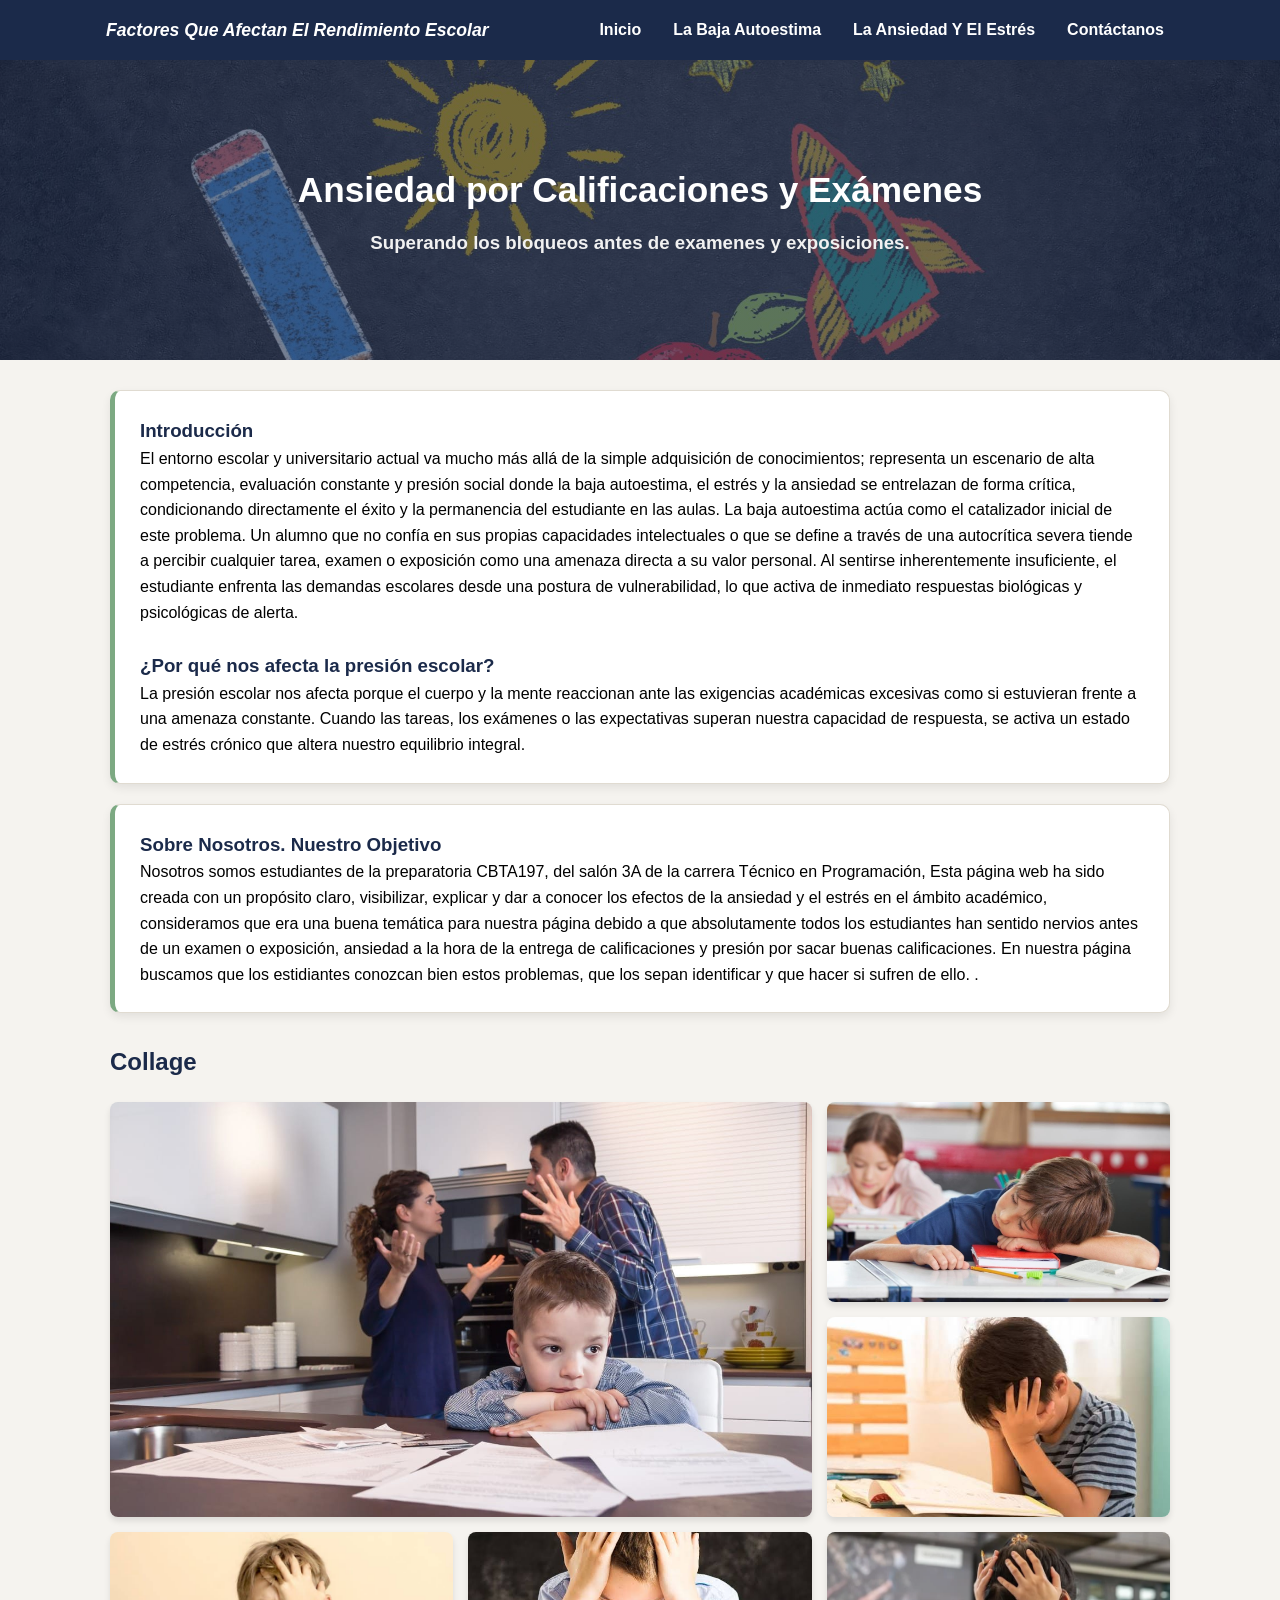
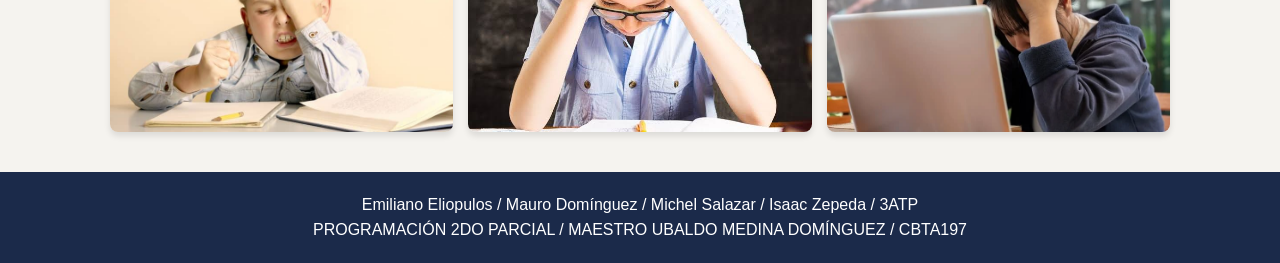
<file: index.html>
<!DOCTYPE html>
<html lang="es">
<head>
<meta charset="UTF-8">
<meta name="viewport" content="width=device-width, initial-scale=1.0">
<title>Factores Que Afectan al Rendimiento Escolar</title>
<link rel="stylesheet" href="css/styles.css">
</head>
<body>

<header>
<nav>
<div class="logo"><em>Factores Que Afectan El Rendimiento Escolar</em></div>
<ul>
    <li><a href="index.html" class="active">Inicio</a></li>
    <li><a href="bajaautoestima.html">La Baja Autoestima</a></li>
    <li><a href="ansiedad.html">La Ansiedad Y El Estrés</a></li>
    <li><a href="contactanos.html">Contáctanos</a></li>
    </ul>
</nav>
</header>

<main>

<section class="hero">
<h1>Ansiedad por Calificaciones y Exámenes</h1>
<h3>Superando los bloqueos antes de examenes y exposiciones.</h3>
</section>

<div class="main-container">


<section class="intro-text-box">

<h3>Introducción</h3>
<p>El entorno escolar y universitario actual va mucho más allá de la simple
adquisición de conocimientos; representa un escenario de alta competencia,
evaluación constante y presión social donde la baja autoestima, el estrés y la
ansiedad se entrelazan de forma crítica, condicionando directamente el éxito y la
permanencia del estudiante en las aulas.
La baja autoestima actúa como el catalizador inicial de este problema. Un alumno
que no confía en sus propias capacidades intelectuales o que se define a través
de una autocrítica severa tiende a percibir cualquier tarea, examen o exposición
como una amenaza directa a su valor personal. Al sentirse inherentemente
insuficiente, el estudiante enfrenta las demandas escolares desde una postura
de vulnerabilidad, lo que activa de inmediato respuestas biológicas y psicológicas
de alerta.</p>
<br>
<h3>¿Por qué nos afecta la presión escolar?</h3>
<p>La presión escolar nos afecta porque el cuerpo y la mente
reaccionan ante las exigencias académicas excesivas como si
estuvieran frente a una amenaza constante. Cuando las tareas,
los exámenes o las expectativas superan nuestra capacidad de
respuesta, se activa un estado de estrés crónico que altera
nuestro equilibrio integral.</p>
</section>

<section class="intro-text-box">
<h3>Sobre Nosotros. Nuestro Objetivo</h3>

<p>Nosotros somos estudiantes de la preparatoria CBTA197, del salón 3A de la carrera Técnico en Programación, Esta página web ha sido creada con un propósito claro, visibilizar, explicar y dar a conocer los efectos
    de la ansiedad y el estrés en el ámbito académico, consideramos que era una buena temática para nuestra página debido a que absolutamente todos los estudiantes han sentido nervios antes de un examen o exposición,
    ansiedad a la hora de la entrega de calificaciones y presión por sacar buenas calificaciones. En nuestra página buscamos que los estidiantes conozcan bien estos problemas, que los sepan identificar y que hacer si sufren de ello.
.</p>
</section>

<h2 style="margin-top: 30px;">Collage</h2>


<section class="gallery-grid">
<img src="imagenes/imagen1.jpeg" alt="Estudiante preocupado" class="img-large">
<img src="imagenes/imagen2.jpeg" alt="Apuntes y examen">
<img src="imagenes/imagen3.jpeg" alt="Respiración y calma">
<img src="imagenes/imagen4.jpeg" alt="Apoyo escolar">
<img src="imagenes/imagen5.jpeg" alt="Ambiente de estudio">
<img src="imagenes/imagen6.jpeg" alt="Éxito y tranquilidad">
</section>
</div>
</main>

<footer>
<p>Emiliano Eliopulos / Mauro Domínguez / Michel Salazar / Isaac Zepeda / 3ATP</p>
<p>PROGRAMACIÓN 2DO PARCIAL / MAESTRO UBALDO MEDINA DOMÍNGUEZ / CBTA197</p>
</footer>

</body>
</html>
</file>
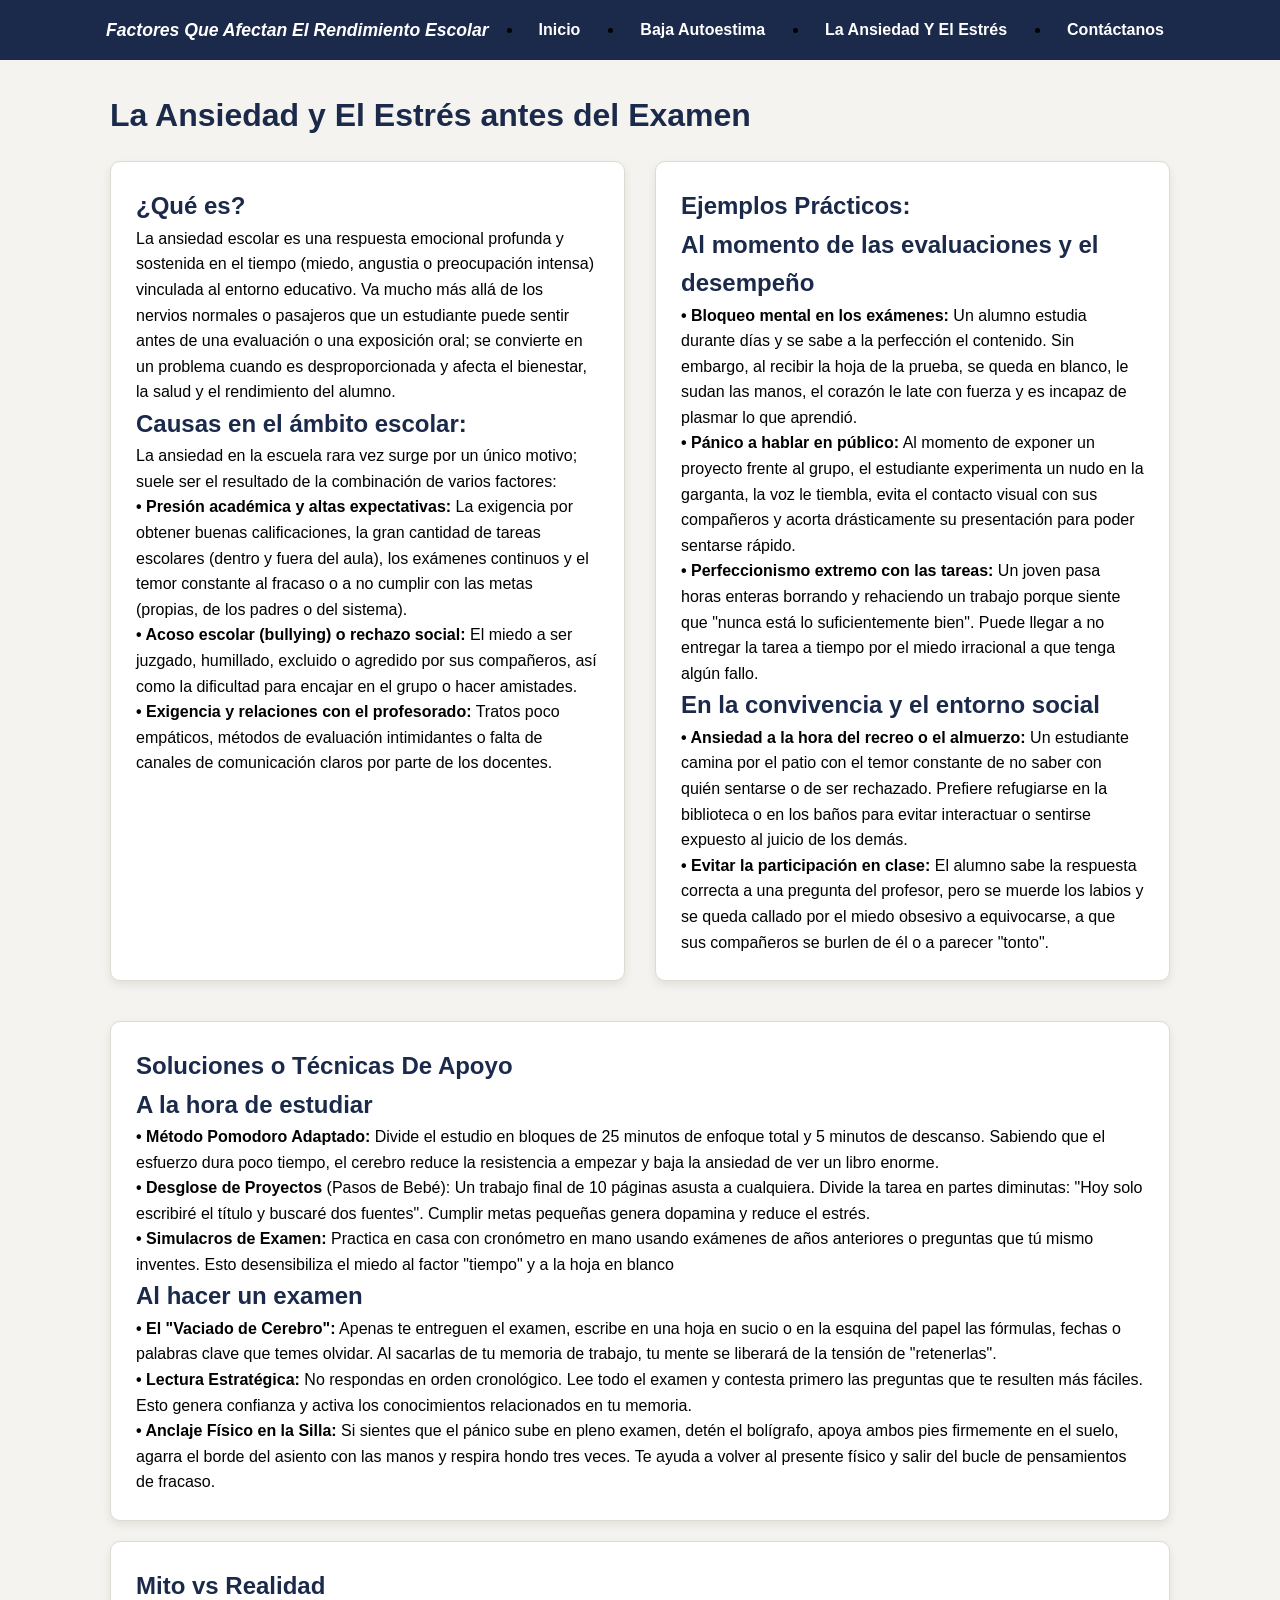
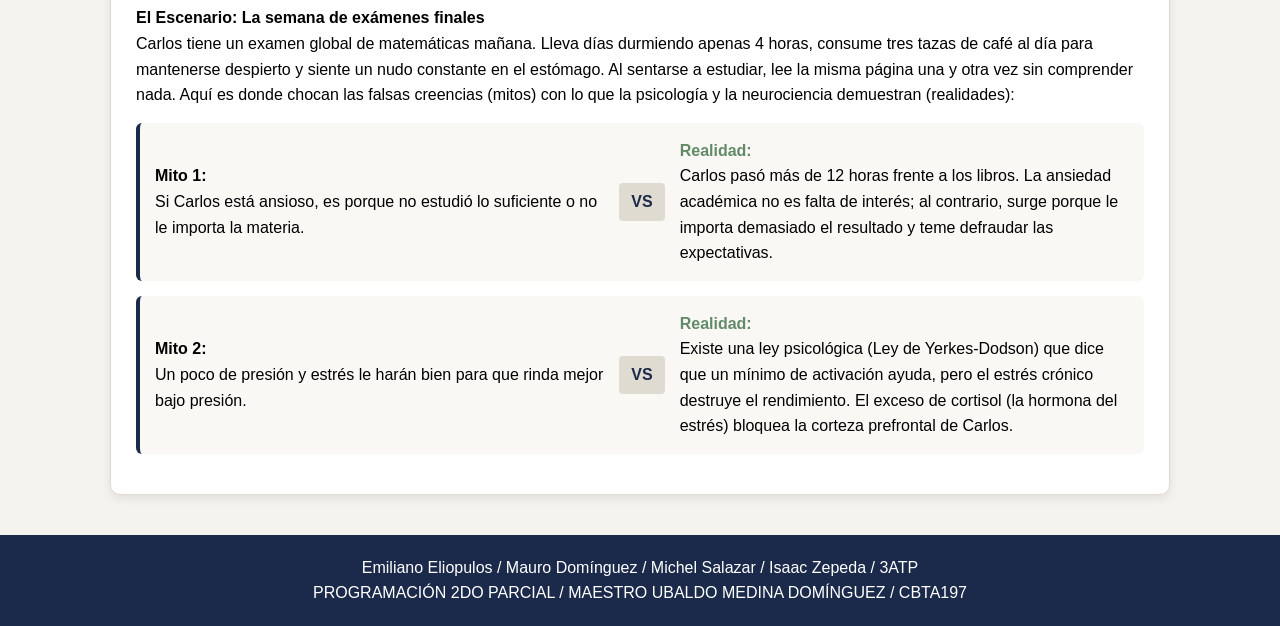
<file: ansiedad.html>
<!DOCTYPE html>
<html lang="es">
<head>
<meta charset="UTF-8">
<meta name="viewport" content="width=device-width, initial-scale=1.0">
<title>La Ansiedad Y El Estrés</title>
<link rel="stylesheet" href="css/styles.css">
</head>
<body>

<header>
<nav>
<div class="logo"><em>Factores Que Afectan El Rendimiento Escolar</em></div>
<li><a href="index.html" class="active">Inicio</a></li>
<li><a href="bajaautoestima.html">Baja Autoestima</a></li>
<li><a href="ansiedad.html">La Ansiedad Y El Estrés</a></li>
<li><a href="contactanos.html">Contáctanos</a></li>
</ul>
</nav>
</header>

<main class="main-container">
<h1 style="margin-bottom: 20px;">La Ansiedad y El Estrés antes del Examen</h1>

<div class="content-grid">
<section class="card">
<h2>¿Qué es?</h2>
<p>La ansiedad escolar es una respuesta emocional profunda y sostenida en el tiempo 
(miedo, angustia o preocupación intensa) vinculada al entorno educativo. 
Va mucho más allá de los nervios normales o pasajeros que un estudiante puede sentir antes de una evaluación 
o una exposición oral; se convierte en un problema cuando es desproporcionada y afecta el bienestar, 
la salud y el rendimiento del alumno. </p>
    
<h2>Causas en el ámbito escolar:</h2>
<p>La ansiedad en la escuela rara vez surge por un único motivo; suele ser el resultado de la combinación de varios factores:<br>
<b>•	Presión académica y altas expectativas:</b> La exigencia por obtener buenas calificaciones, la gran cantidad de tareas escolares (dentro y fuera del aula), los exámenes continuos y el temor constante al fracaso o a no cumplir con las metas (propias, de los padres o del sistema). <br>
<b>•	Acoso escolar (bullying) o rechazo social:</b> El miedo a ser juzgado, humillado, excluido o agredido por sus compañeros, así como la dificultad para encajar en el grupo o hacer amistades. <br>
<b>•	Exigencia y relaciones con el profesorado:</b> Tratos poco empáticos, métodos de evaluación intimidantes o falta de canales de comunicación claros por parte de los docentes.<br>
</p>
</section>

<section class="card">
<h2>Ejemplos Prácticos:</h2>
<h2>Al momento de las evaluaciones y el desempeño</h2>
<p>
<b>•	Bloqueo mental en los exámenes:</b> Un alumno estudia durante días y se sabe a la perfección el contenido. Sin embargo, al recibir la hoja de la prueba, se queda en blanco, le sudan las manos, el corazón le late con fuerza y es incapaz de plasmar lo que aprendió.
<br><b>•	Pánico a hablar en público:</b> Al momento de exponer un proyecto frente al grupo, el estudiante experimenta un nudo en la garganta, la voz le tiembla, evita el contacto visual con sus compañeros y acorta drásticamente su presentación para poder sentarse rápido.
<br><b>•	Perfeccionismo extremo con las tareas:</b> Un joven pasa horas enteras borrando y rehaciendo un trabajo porque siente que "nunca está lo suficientemente bien". Puede llegar a no entregar la tarea a tiempo por el miedo irracional a que tenga algún fallo.
<h2>En la convivencia y el entorno social</h2>
<b>•	Ansiedad a la hora del recreo o el almuerzo:</b> Un estudiante camina por el patio con el temor constante de no saber con quién sentarse o de ser rechazado. Prefiere refugiarse en la biblioteca o en los baños para evitar interactuar o sentirse expuesto al juicio de los demás.
<br><b>•	Evitar la participación en clase:</b> El alumno sabe la respuesta correcta a una pregunta del profesor, pero se muerde los labios y se queda callado por el miedo obsesivo a equivocarse, a que sus compañeros se burlen de él o a parecer "tonto".
</section>
</div>

<section class="card" style="margin-top: 20px;">
<h2>Soluciones o Técnicas De Apoyo</h2>
<h2>A la hora de estudiar</h2>
<p>
<b>•	Método Pomodoro Adaptado:</b> Divide el estudio en bloques de 25 minutos de enfoque total y 5 minutos de descanso. Sabiendo que el esfuerzo dura poco tiempo, el cerebro reduce la resistencia a empezar y baja la ansiedad de ver un libro enorme.
<br><b>•	Desglose de Proyectos</b> (Pasos de Bebé): Un trabajo final de 10 páginas asusta a cualquiera. Divide la tarea en partes diminutas: "Hoy solo escribiré el título y buscaré dos fuentes". Cumplir metas pequeñas genera dopamina y reduce el estrés.
<br><b>•	Simulacros de Examen:</b> Practica en casa con cronómetro en mano usando exámenes de años anteriores o preguntas que tú mismo inventes. Esto desensibiliza el miedo al factor "tiempo" y a la hoja en blanco
</p>
<h2>Al hacer un examen</h2>
<p>
<b>•	El "Vaciado de Cerebro":</b> Apenas te entreguen el examen, escribe en una hoja en sucio o en la esquina del papel las fórmulas, fechas o palabras clave que temes olvidar. Al sacarlas de tu memoria de trabajo, tu mente se liberará de la tensión de "retenerlas".
<br><b>•	Lectura Estratégica:</b> No respondas en orden cronológico. Lee todo el examen y contesta primero las preguntas que te resulten más fáciles. Esto genera confianza y activa los conocimientos relacionados en tu memoria.
<br><b>•	Anclaje Físico en la Silla:</b> Si sientes que el pánico sube en pleno examen, detén el bolígrafo, apoya ambos pies firmemente en el suelo, agarra el borde del asiento con las manos y respira hondo tres veces. Te ayuda a volver al presente físico y salir del bucle de pensamientos de fracaso.
</p>
</section>

<section class="card" style="margin-top: 20px;">
<h2>Mito vs Realidad</h2>
<p style="margin-bottom: 15px;"><b>El Escenario: La semana de exámenes finales</b><br>

Carlos tiene un examen global de matemáticas mañana. Lleva días durmiendo
apenas 4 horas, consume tres tazas de café al día para mantenerse despierto y
siente un nudo constante en el estómago. Al sentarse a estudiar, lee la misma
página una y otra vez sin comprender nada.
Aquí es donde chocan las falsas creencias (mitos) con lo que la psicología y la
neurociencia demuestran (realidades):</p>

<div class="myth-reality-row">
<div>
<strong>Mito 1:</strong><br>
<span>Si Carlos está ansioso, es porque no estudió lo suficiente o no le
importa la materia.</span>
</div>
<div class="vs-badge">VS</div>
<div>
<strong style="color: #628a68;">Realidad:</strong><br>
<span>Carlos pasó más de 12 horas frente a los libros. La ansiedad
académica no es falta de interés; al contrario, surge porque le importa demasiado
el resultado y teme defraudar las expectativas.</span>
</div>
</div>

<div class="myth-reality-row">
<div>
<strong>Mito 2:</strong><br>
<span>Un poco de presión y estrés le harán bien para que rinda mejor bajo
presión.</span>
</div>
<div class="vs-badge">VS</div>
<div>
<strong style="color: #628a68;">Realidad:</strong><br>
<span>Existe una ley psicológica (Ley de Yerkes-Dodson) que dice que un
mínimo de activación ayuda, pero el estrés crónico destruye el rendimiento. El
exceso de cortisol (la hormona del estrés) bloquea la corteza prefrontal de Carlos.</span>
</div>
</div>
</section>
</main>

<footer>
<p>Emiliano Eliopulos / Mauro Domínguez / Michel Salazar / Isaac Zepeda / 3ATP</p>
<p>PROGRAMACIÓN 2DO PARCIAL / MAESTRO UBALDO MEDINA DOMÍNGUEZ / CBTA197</p>
</footer>

</body>
</html>
</file>
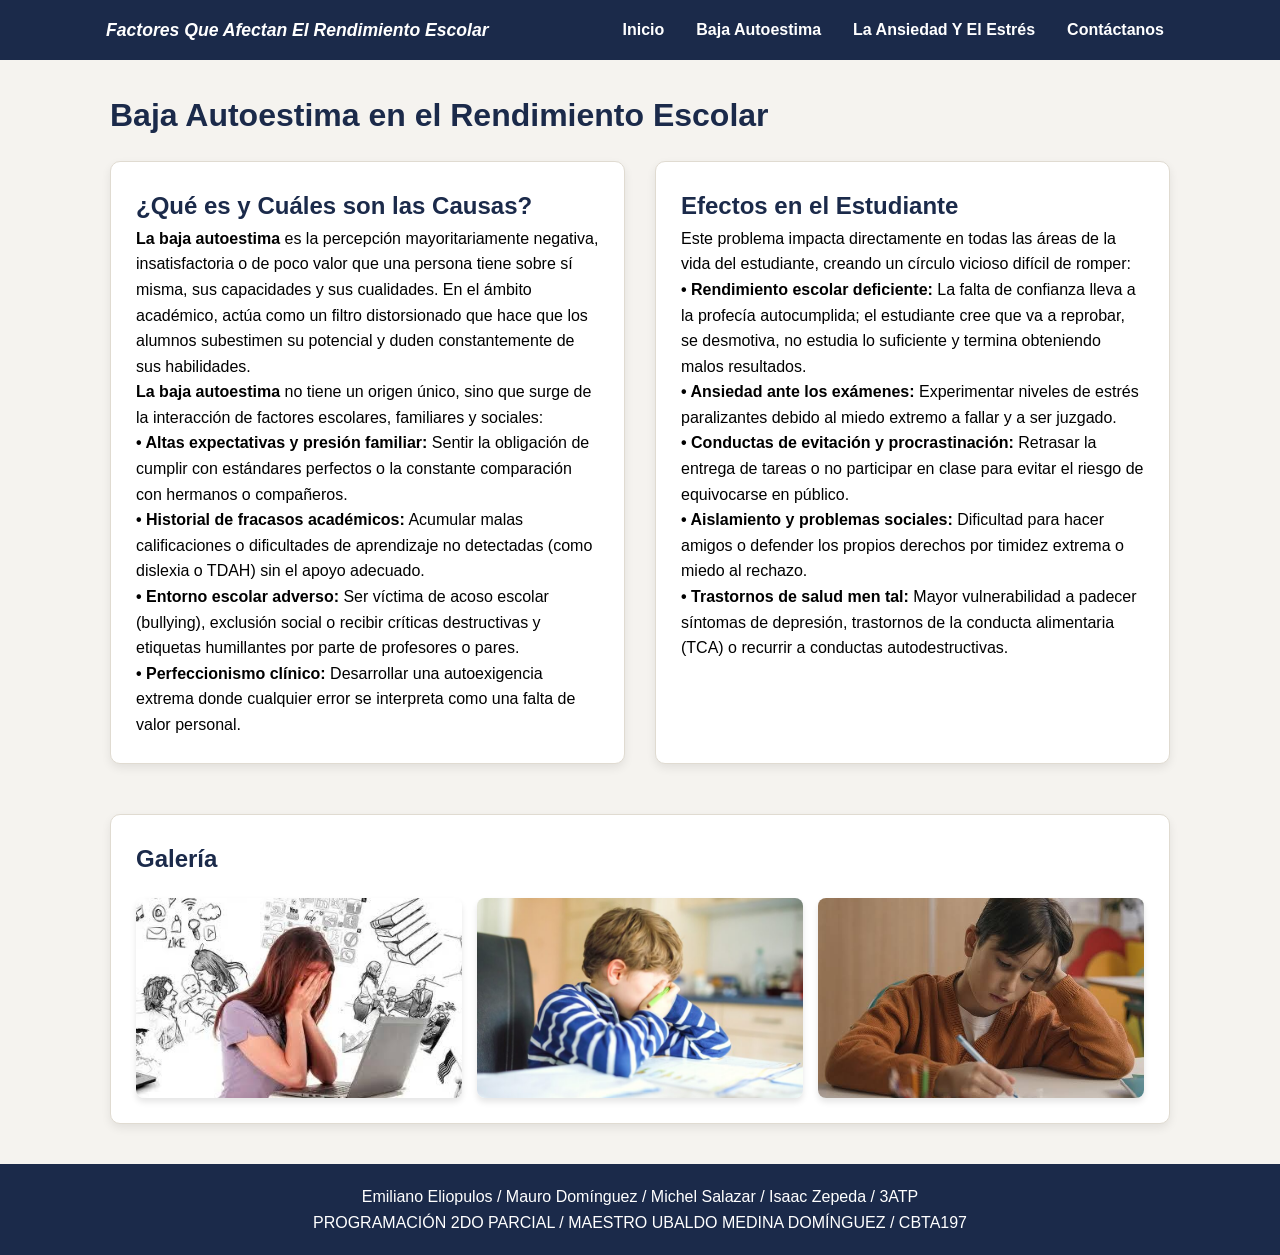
<file: bajaautoestima.html>
<!DOCTYPE html>
<html lang="es">
<head>
<meta charset="UTF-8">
<meta name="viewport" content="width=device-width, initial-scale=1.0">
<title>Baja Autoestima Escolar</title>
<link rel="stylesheet" href="css/styles.css">
</head>
<body>

<header>
<nav>
<div class="logo"><em>Factores Que Afectan El Rendimiento Escolar</em></div>
<ul>
<li><a href="index.html" class="active">Inicio</a></li>
<li><a href="bajaautoestima.html">Baja Autoestima</a></li>
<li><a href="ansiedad.html">La Ansiedad Y El Estrés</a></li>
<li><a href="contactanos.html">Contáctanos</a></li>
</ul>
</nav>
</header>

<main class="main-container">
<h1 style="margin-bottom: 20px;">Baja Autoestima en el Rendimiento Escolar</h1>

<div class="content-grid">
<section class="card">
<h2>¿Qué es y Cuáles son las Causas?</h2>
<p><b>La baja autoestima</b> es la percepción mayoritariamente negativa, insatisfactoria o
de poco valor que una persona tiene sobre sí misma, sus capacidades y sus
cualidades. En el ámbito académico, actúa como un filtro distorsionado que hace
que los alumnos subestimen su potencial y duden constantemente de sus
habilidades.</p>
<p><b>La baja autoestima</b> no tiene un origen único, sino que surge de la interacción de
factores escolares, familiares y sociales:
<br>
<b>• Altas expectativas y presión familiar:</b> Sentir la obligación de cumplir con
estándares perfectos o la constante comparación con hermanos o compañeros.
<br>
<b>• Historial de fracasos académicos:</b> Acumular malas calificaciones o dificultades de
aprendizaje no detectadas (como dislexia o TDAH) sin el apoyo adecuado.
<br>
<b>• Entorno escolar adverso:</b> Ser víctima de acoso escolar (bullying), exclusión social
o recibir críticas destructivas y etiquetas humillantes por parte de profesores o
pares.
<br>
<b>• Perfeccionismo clínico:</b> Desarrollar una autoexigencia extrema donde cualquier
error se interpreta como una falta de valor personal.</p>
</section>

<section class="card">
<h2>Efectos en el Estudiante</h2>
<p>Este problema impacta directamente en todas las áreas de la vida del estudiante,
creando un círculo vicioso difícil de romper: <br>
<b>• Rendimiento escolar deficiente:</b> La falta de confianza lleva a la profecía
autocumplida; el estudiante cree que va a reprobar, se desmotiva, no estudia lo
suficiente y termina obteniendo malos resultados.
<br>
<b>• Ansiedad ante los exámenes:</b> Experimentar niveles de estrés paralizantes debido
al miedo extremo a fallar y a ser juzgado.
<br>
<b>• Conductas de evitación y procrastinación:</b> Retrasar la entrega de tareas o no
participar en clase para evitar el riesgo de equivocarse en público.
<br>
<b>• Aislamiento y problemas sociales:</b> Dificultad para hacer amigos o defender los
propios derechos por timidez extrema o miedo al rechazo.
<br>
<b>• Trastornos de salud men tal:</b> Mayor vulnerabilidad a padecer síntomas de
depresión, trastornos de la conducta alimentaria (TCA) o recurrir a conductas
autodestructivas.</p>
</section>
</div>

<section class="card" style="margin-top: 30px;">
<h2>Galería</h2>
<div class="autoestima-img-grid">
<img src="imagenes/imagen7.jpeg" alt="Imagen representativa 1">
<img src="imagenes/imagen8.jpeg" alt="Imagen representativa 2">
<img src="imagenes/imagen9.jpeg" alt="Imagen representativa 3">
</div>
</section>
</main>

<footer>
<p>Emiliano Eliopulos / Mauro Domínguez / Michel Salazar / Isaac Zepeda / 3ATP</p>
<p>PROGRAMACIÓN 2DO PARCIAL / MAESTRO UBALDO MEDINA DOMÍNGUEZ / CBTA197</p>
</footer>

</body>
</html>
</file>
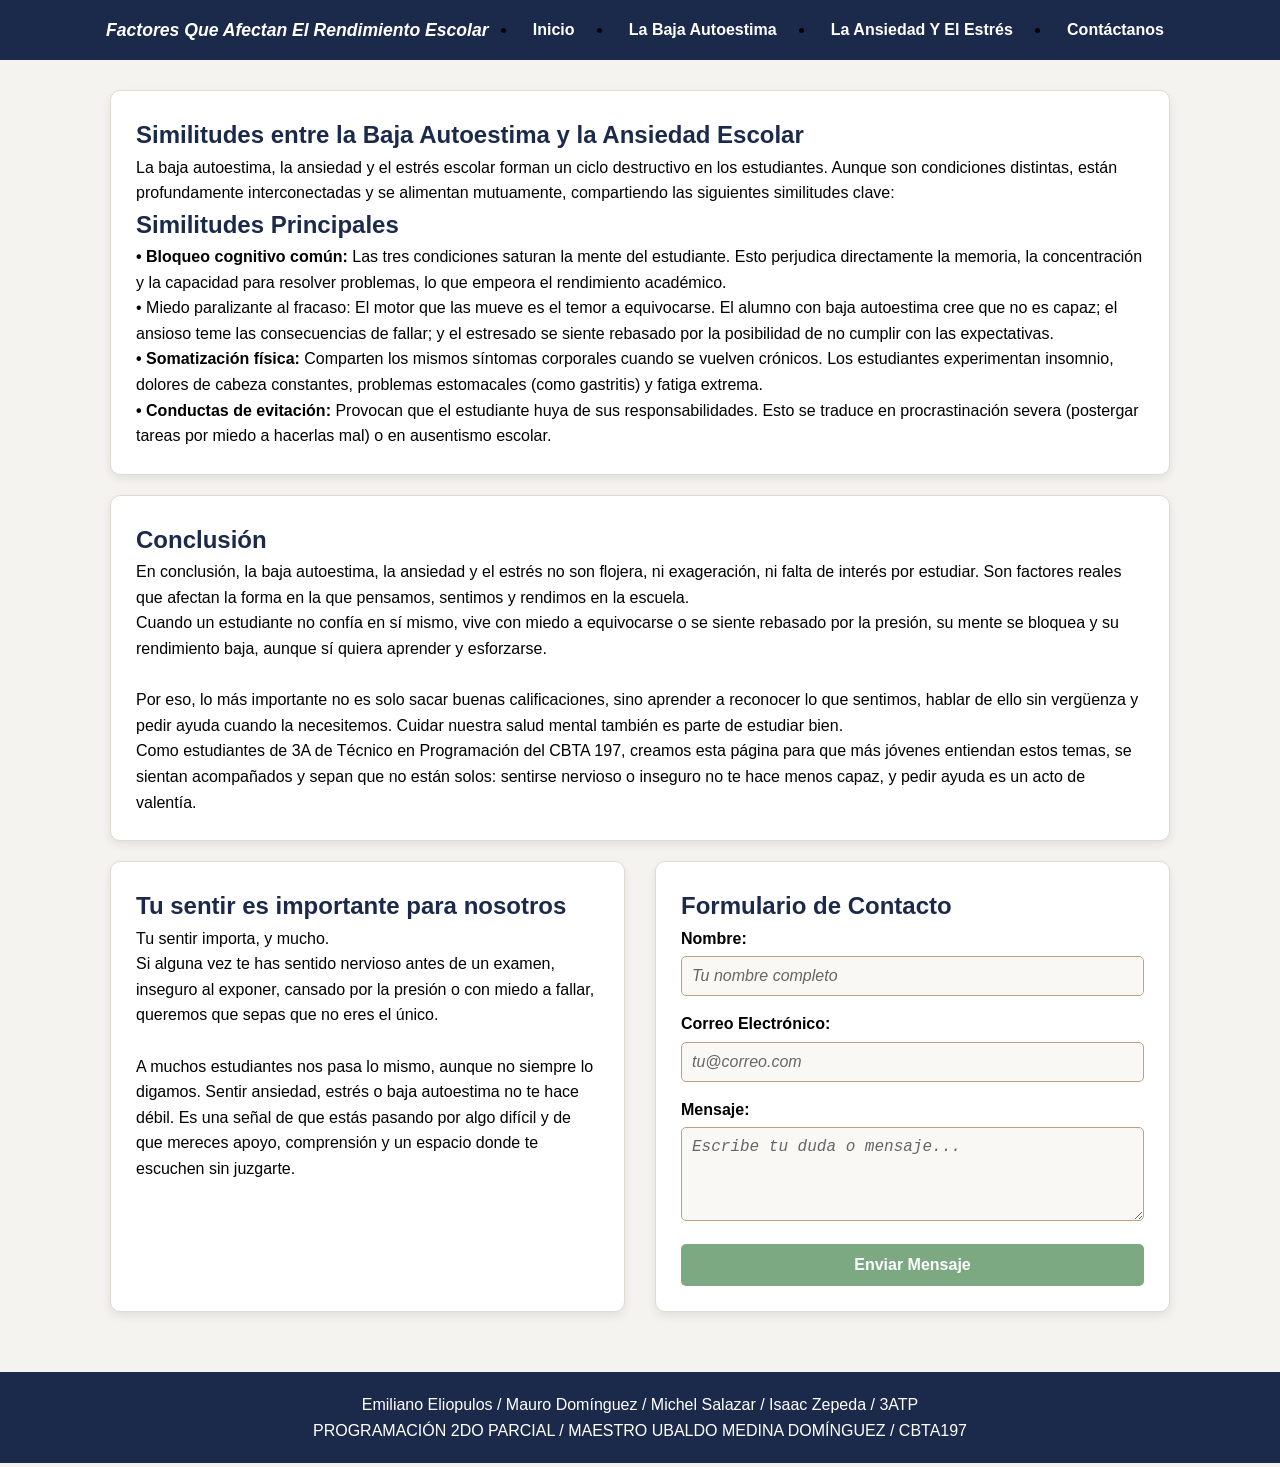
<file: contactanos.html>
<!DOCTYPE html>
<html lang="es">
<head>
<meta charset="UTF-8">
<meta name="viewport" content="width=device-width, initial-scale=1.0">
<title>Contáctanos</title>
<link rel="stylesheet" href="css/styles.css">
</head>
<body>

<header>
<nav>
<div class="logo"><em>Factores Que Afectan El Rendimiento Escolar</em></div>
<li><a href="index.html" class="active">Inicio</a></li>
<li><a href="bajaautoestima.html">La Baja Autoestima</a></li>
<li><a href="ansiedad.html">La Ansiedad Y El Estrés</a></li>
<li><a href="contactanos.html">Contáctanos</a></li>
</ul>
</nav>
</header>

<main class="main-container">


<section class="card">
<h2>Similitudes entre la Baja Autoestima y la Ansiedad Escolar</h2>
<p>La baja autoestima, la ansiedad y el estrés escolar forman un ciclo destructivo en
los estudiantes. Aunque son condiciones distintas, están profundamente
interconectadas y se alimentan mutuamente, compartiendo las siguientes
similitudes clave:

<h2>Similitudes Principales</h2>

<b>• Bloqueo cognitivo común:</b> Las tres condiciones saturan la mente del estudiante.
Esto perjudica directamente la memoria, la concentración y la capacidad para
resolver problemas, lo que empeora el rendimiento académico.
<br><b></b>• Miedo paralizante al fracaso:</b> El motor que las mueve es el temor a equivocarse.
El alumno con baja autoestima cree que no es capaz; el ansioso teme las
consecuencias de fallar; y el estresado se siente rebasado por la posibilidad de no
cumplir con las expectativas.
<br><b>• Somatización física: </b>Comparten los mismos síntomas corporales cuando se
vuelven crónicos. Los estudiantes experimentan insomnio, dolores de cabeza
constantes, problemas estomacales (como gastritis) y fatiga extrema.
<br><b>• Conductas de evitación: </b>Provocan que el estudiante huya de sus
responsabilidades. Esto se traduce en procrastinación severa (postergar tareas
por miedo a hacerlas mal) o en ausentismo escolar.
</section>


<section class="card">
<h2>Conclusión</h2>
<p>
En conclusión, la baja autoestima, la ansiedad y el estrés no son flojera, ni exageración, ni falta de interés por estudiar. Son factores reales que afectan la forma en la que pensamos, sentimos y rendimos en la escuela.
<br>
Cuando un estudiante no confía en sí mismo, vive con miedo a equivocarse o se siente rebasado por la presión, su mente se bloquea y su rendimiento baja, aunque sí quiera aprender y esforzarse.
<br><br>
Por eso, lo más importante no es solo sacar buenas calificaciones, sino aprender a reconocer lo que sentimos, hablar de ello sin vergüenza y pedir ayuda cuando la necesitemos. Cuidar nuestra salud mental también es parte de estudiar bien.
<br>
Como estudiantes de 3A de Técnico en Programación del CBTA 197, creamos esta página para que más jóvenes entiendan estos temas, se sientan acompañados y sepan que no están solos: sentirse nervioso o inseguro no te hace menos capaz, y pedir ayuda es un acto de valentía.
</p>
</section>


<div class="content-grid" style="margin-top: 10px;">
<section class="card">
<h2>Tu sentir es importante para nosotros</h2>
<p>
Tu sentir importa, y mucho.
<br>
Si alguna vez te has sentido nervioso antes de un examen, inseguro al exponer, cansado por la presión o con miedo a fallar, queremos que sepas que no eres el único. <br>
<br>A muchos estudiantes nos pasa lo mismo, aunque no siempre lo digamos.
Sentir ansiedad, estrés o baja autoestima no te hace débil. Es una señal de que estás pasando por algo difícil y de que mereces apoyo, comprensión y un espacio donde te escuchen sin juzgarte.
</p>
</section>

<section class="form-container">
<h2>Formulario de Contacto</h2>
<form action="#">
<div class="form-group">
<label for="nombre">Nombre:</label>
<input type="text" id="nombre" name="nombre" placeholder="Tu nombre completo" required>
</div>

<div class="form-group">
<label for="correo">Correo Electrónico:</label>
<input type="email" id="correo" name="correo" placeholder="tu@correo.com" required>
</div>

<div class="form-group">
<label for="mensaje">Mensaje:</label>
<textarea id="mensaje" name="mensaje" rows="4" placeholder="Escribe tu duda o mensaje..."></textarea>
</div>

<button type="submit" class="btn-submit">Enviar Mensaje</button>
</form>
</section>
</div>

</main>

<footer>
<p>Emiliano Eliopulos / Mauro Domínguez / Michel Salazar / Isaac Zepeda / 3ATP</p>
<p>PROGRAMACIÓN 2DO PARCIAL / MAESTRO UBALDO MEDINA DOMÍNGUEZ / CBTA197</p>
</footer>

</body>
</html>
</file>
<file: css/styles.css>
:root {
--primary: #7ca982;
--secondary: #1b2a4a;
--bg: #f5f3ef;
--card: #ffffff;
--text: #000000;
--accent: #bfa181;
}

* { box-sizing: border-box; margin: 0; padding: 0; }

body {
font-family: 'Segoe UI', Tahoma, sans-serif;
background-color: var(--bg);
color: var(--text);
line-height: 1.6;
}

h1, h2, h3 { color: var(--secondary); }

/*menu y encabezado*/
header {
position: sticky;
top: 0;
z-index: 1000;
background-color: var(--secondary);
}

nav {
display: flex;
justify-content: space-between;
align-items: center;
max-width: 1100px;
margin: 0 auto;
padding: 1rem;
}

nav .logo { color: #fff; font-size: 1.1rem; font-weight: bold; }

nav ul {
display: flex;
list-style: none;
gap: 12px;
align-items: center;
flex-wrap: wrap;
}

nav a {
color: #ffffff;
text-decoration: none;
font-weight: bold;
padding: 6px 10px;
transition: all 0.3s ease;
border-bottom: 3px solid transparent;
}

nav a:hover { color: var(--primary); }

/*portada*/
.hero {
position: relative;
background: linear-gradient(rgba(27,42,74,0.6), rgba(27,42,74,0.6)), url('../imagenes/portada.jpg') center/cover;
height: 300px;
display: flex;
flex-direction: column;
justify-content: center;
align-items: center;
color: #fff;
text-align: center;
padding: 0 20px;
}

.hero h1 { color: #fff; font-size: 2.2rem; margin-bottom: 10px; }
.hero h3 { color: #f1f1f1; }

/*contenedores y tarjetas*/
.main-container { max-width: 1100px; margin: 30px auto; padding: 0 20px; }

.intro-text-box, .card, .form-container {
background-color: var(--card);
padding: 25px;
border-radius: 10px;
box-shadow: 0 4px 10px rgba(0,0,0,0.08);
border: 1px solid #e0dbd1;
margin-bottom: 20px;
}

.intro-text-box { border-left: 5px solid var(--primary); }

/*galeria y hover*/
.gallery-grid, .autoestima-img-grid {
display: grid;
grid-template-columns: repeat(3, 1fr);
grid-auto-rows: 200px;
gap: 15px;
margin-top: 20px;
}

.gallery-grid img, .autoestima-img-grid img {
width: 100%;
height: 100%;
object-fit: cover;
border-radius: 8px;
box-shadow: 0 4px 6px rgba(0,0,0,0.1);
transition: transform 0.3s ease;
}

.gallery-grid img:hover, .autoestima-img-grid img:hover { transform: scale(1.05); }
.gallery-grid .img-large { grid-column: span 2; grid-row: span 2; }

/*formularios y distribucion*/
.content-grid { display: grid; grid-template-columns: 1fr 1fr; gap: 30px; margin-top: 20px; }
.form-group { margin-bottom: 15px; }
.form-group label { display: block; font-weight: bold; margin-bottom: 5px; }

input[type="text"], input[type="email"], input[type="number"], input[type="date"], select, textarea {
width: 100%;
padding: 10px;
border: 1px solid var(--accent);
border-radius: 5px;
background-color: #faf8f5;
color: var(--text);
font-size: 1rem;
}

input:focus, select:focus, textarea:focus {
outline: none;
border-color: var(--primary);
box-shadow: 0 0 5px rgba(124, 169, 130, 0.4);
}

input::placeholder, textarea::placeholder { color: #666; font-style: italic; }

.btn-submit {
background-color: var(--primary);
color: #fff;
border: none;
padding: 12px;
font-size: 1rem;
border-radius: 5px;
cursor: pointer;
width: 100%;
font-weight: bold;
transition: background 0.3s;
}

.btn-submit:hover { background-color: #628a68; }

/*estilo de mito y realidad*/
.myth-reality-row {
display: grid;
grid-template-columns: 1fr auto 1fr;
gap: 15px;
align-items: center;
background: #faf8f5;
padding: 15px;
border-radius: 6px;
margin-bottom: 15px;
border-left: 4px solid var(--secondary);
}

.vs-badge {
font-weight: bold;
color: var(--secondary);
background: #e0dbd1;
padding: 6px 12px;
border-radius: 4px;
text-align: center;
}

/*responsivo*/
footer { background-color: var(--secondary); color: #fff; text-align: center; padding: 20px; margin-top: 40px; }

@media (max-width: 768px) {
nav { flex-direction: column; gap: 10px; text-align: center; }
.content-grid { grid-template-columns: 1fr; }
.gallery-grid, .autoestima-img-grid { grid-template-columns: repeat(2, 1fr); }
.gallery-grid .img-large { grid-column: span 2; grid-row: span 1; }
.autoestima-img-grid { grid-template-columns: 1fr; }
.myth-reality-row { grid-template-columns: 1fr; text-align: center; }
}
</file>
